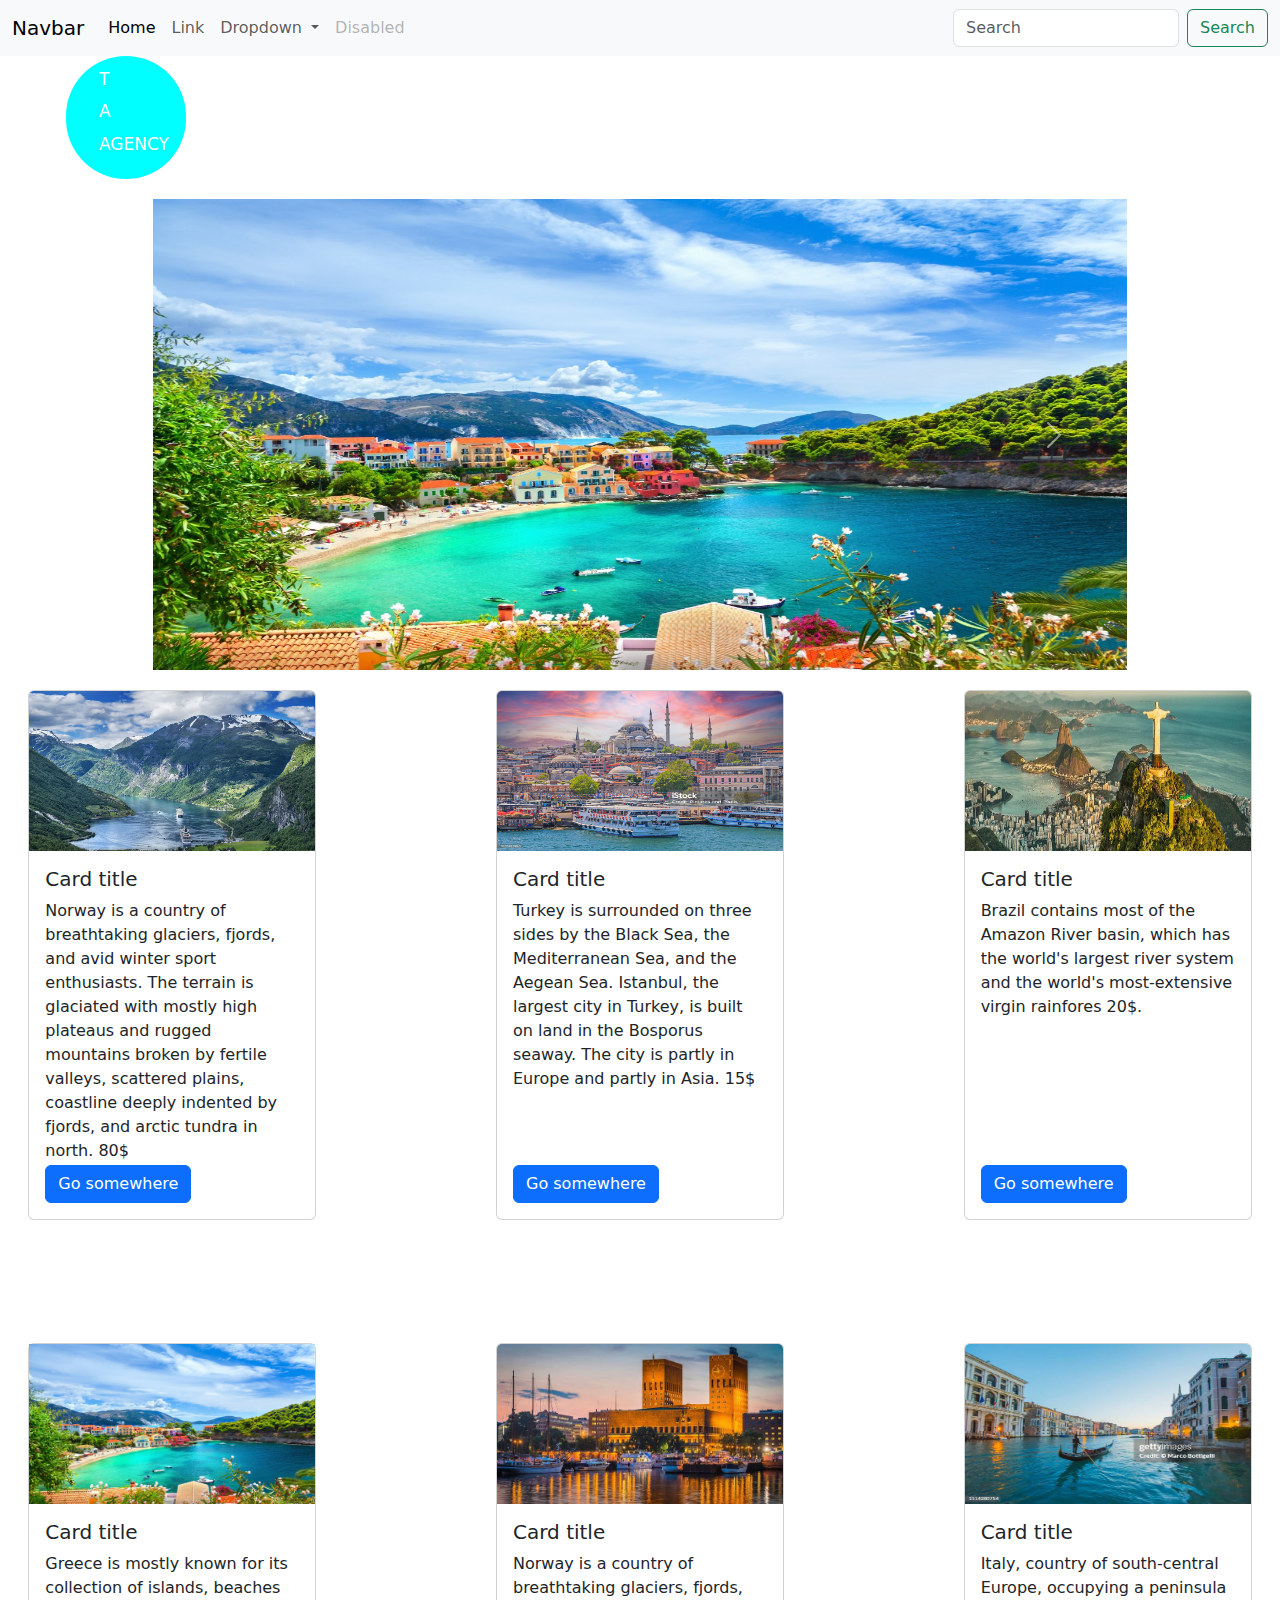
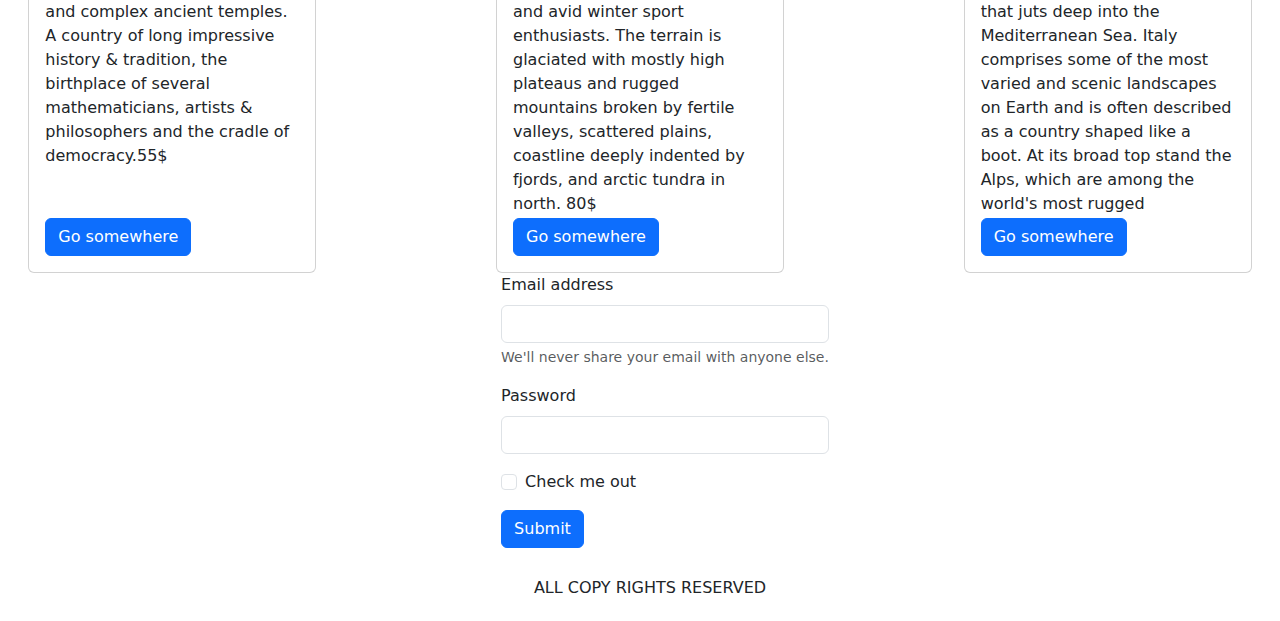
<file: index.html>
<!DOCTYPE html>
<html lang="en">
<head>
    <meta charset="UTF-8">
    <meta name="viewport" content="width=device-width, initial-scale=1.0">
    <title>Travel Addicted Agency</title>
    <link rel="stylesheet" href="style.css">
    <link href="https://cdn.jsdelivr.net/npm/bootstrap@5.3.3/dist/css/bootstrap.min.css" rel="stylesheet" integrity="sha384-QWTKZyjpPEjISv5WaRU9OFeRpok6YctnYmDr5pNlyT2bRjXh0JMhjY6hW+ALEwIH" crossorigin="anonymous">

</head>

<body>
    
    <nav class="navbar navbar-expand-lg bg-body-tertiary">
        <div class="container-fluid">
          <a class="navbar-brand" href="#">Navbar</a>
          <button class="navbar-toggler" type="button" data-bs-toggle="collapse" data-bs-target="#navbarSupportedContent" aria-controls="navbarSupportedContent" aria-expanded="false" aria-label="Toggle navigation">
            <span class="navbar-toggler-icon"></span>
          </button>
          
          <div class="collapse navbar-collapse" id="navbarSupportedContent">
            <ul class="navbar-nav me-auto mb-2 mb-lg-0">
              <li class="nav-item">
                <a class="nav-link active" aria-current="page" href="#">Home</a>
              </li>
              <li class="nav-item">
                <a class="nav-link" href="#">Link</a>
              </li>
              <li class="nav-item dropdown">
                <a class="nav-link dropdown-toggle" href="#" role="button" data-bs-toggle="dropdown" aria-expanded="false">
                  Dropdown
                </a>
                <ul class="dropdown-menu">
                  <li><a class="dropdown-item" href="#">Action</a></li>
                  <li><a class="dropdown-item" href="#">Another action</a></li>
                  <li><hr class="dropdown-divider"></li>
                  <li><a class="dropdown-item" href="#">Something else here</a></li>
                </ul>
              </li>
              <li class="nav-item">
                <a class="nav-link disabled" aria-disabled="true">Disabled</a>
              </li>
            </ul>
            <form class="d-flex" role="search">
              <input class="form-control me-2" type="search" placeholder="Search" aria-label="Search">
              <button class="btn btn-outline-success" type="submit">Search</button>
            </form>
          </div>
        </div>
      </nav>
           <div id="divChar">
            <div style="padding-top: 1px;">
                <h1 class="char">  T  </h1>
               <h1 class="char">  A  </h1>
               <h1 class="char">AGENCY</h1>  
            </div>
               

           </div>

   
      <div class="centerR">
        <div id="carouselExample" class="carousel slide" style="width: 974px;">
            <div class="carousel-inner">
              <div class="carousel-item active">
                <img style="height: 471px;" src="Pictures/greece2.jpg" class="d-block w-100" alt="...">
              </div>
              <div class="carousel-item">
                <img style="height: 471px;" src="Pictures/brazil.jpg" class="d-block w-100" alt="...">
              </div>
              <div class="carousel-item">
                <img style="height: 471px;" src="Pictures/istockphoto-1333923990-2048x2048.jpg" class="d-block w-100" alt="...">
              </div>
            </div>
            <button class="carousel-control-prev" type="button" data-bs-target="#carouselExample" data-bs-slide="prev">
              <span class="carousel-control-prev-icon" aria-hidden="true"></span>
              <span class="visually-hidden">Previous</span>
            </button>
            <button class="carousel-control-next" type="button" data-bs-target="#carouselExample" data-bs-slide="next">
              <span class="carousel-control-next-icon" aria-hidden="true"></span>
              <span class="visually-hidden">Next</span>
            </button>
          </div>
        </div>

        <div id="ll">
        <div class="card" style="width: 18rem;">
            <img style="    width: 286px;; height: 160px;" src="Pictures/norway-fjord_orig.jpg" class="card-img-top" alt="...">
            <div class="card-body" >
                <h5 class="card-title">Card title</h5>
                <p class="card-text" style="height: 250px;">Norway is a country of breathtaking glaciers, fjords, 
                    and avid winter sport enthusiasts. The terrain is glaciated with mostly high plateaus and rugged mountains broken by fertile valleys,
                     scattered plains, coastline deeply indented by fjords, and arctic tundra in north.
                    80$ </p>
            
            
    
          
              <a href="#" class="btn btn-primary">Go somewhere</a>
            </div>
        </div>
            <div class="card" style="width: 18rem;">
                <img style="    width: 286px;; height: 160px;" src="Pictures/istockphoto-1333923990-2048x2048.jpg" class="card-img-top" alt="...">
                <div class="card-body" >
                  <h5 class="card-title">Card title</h5>
                  <p class="card-text" style="height: 250px;">Turkey is surrounded on three sides by the Black Sea, the Mediterranean Sea, 
                    and the Aegean Sea. Istanbul, the largest city in Turkey, is built on land in the Bosporus seaway. 
                    The city is partly in Europe and partly in Asia. 15$</p>
                  <a href="#" class="btn btn-primary">Go somewhere</a>
                </div>
              </div>


              <div class="card" style="width: 18rem;">
                <img style="    width: 286px;; height: 160px;" src="Pictures/brazil.jpg" class="card-img-top" alt="...">
                <div class="card-body" >
                  <h5 class="card-title">Card title</h5>
                  <p class="card-text" style="height: 250px;">Brazil contains most of the Amazon River basin,
                     which has the world's largest river system and the world's most-extensive virgin rainfores 20$.</p>
                  <a href="#" class="btn btn-primary">Go somewhere</a>
                </div>
              </div>


              <div class="card" style="width: 18rem;">
                <img style="    width: 286px;; height: 160px;" src="Pictures/greece2.jpg"card-img-top alt="...">
                <div class="card-body" >
                  <h5 class="card-title">Card title</h5>
                  <p class="card-text" style="height: 250px;">
                    Greece is mostly known for its collection of islands, beaches and complex ancient temples.
                     A country of long impressive history & tradition, the birthplace of several mathematicians,
                      artists & philosophers and the cradle of democracy.55$</p>
                  <a href="#" class="btn btn-primary">Go somewhere</a>
                </div>
              </div>


              <div class="card" style="width: 18rem;">
                <img style="    width: 286px;; height: 160px;" src="Pictures/licensed-image.jpg" class="card-img-top" alt="...">
                <div class="card-body" >
                  <h5 class="card-title">Card title</h5>
                  <p class="card-text" style="height: 250px;">Norway is a country of breathtaking glaciers,
                     fjords, and avid winter sport enthusiasts.
                      The terrain is glaciated with mostly high plateaus and rugged mountains broken by fertile valleys,
                       scattered plains, coastline deeply indented by fjords, and arctic tundra in north. 80$</p>
                  <a href="#" class="btn btn-primary">Go somewhere</a>
                </div>
              </div>

              
              <div class="card" style="width: 18rem;">
                <img style="    width: 286px;; height: 160px;" src="Pictures/gettyimages-1514280754-612x612.jpg" class="card-img-top" alt="...">
                <div class="card-body" >
                  <h5 class="card-title">Card title</h5>
                  <p class="card-text" style="height: 250px;">Italy, country of south-central Europe, occupying a peninsula that juts deep into the Mediterranean Sea.
                     Italy comprises some of the most varied and scenic landscapes on Earth and is often described as a country shaped like a boot.
                      At its broad top stand the Alps, which are among the world's most rugged mountains. 28$</p>
                  <a href="#" class="btn btn-primary">Go somewhere</a>
                </div>
              </div>
              
          </div>
           
                    
        </div> 

            
        <div id="ger">
            <form>
                <div class="mb-3">
                  <label for="exampleInputEmail1" class="form-label">Email address</label>
                  <input type="email" class="form-control" id="exampleInputEmail1" aria-describedby="emailHelp">
                  <div id="emailHelp" class="form-text">We'll never share your email with anyone else.</div>
                </div>
                <div class="mb-3">
                  <label for="exampleInputPassword1" class="form-label">Password</label>
                  <input type="password" class="form-control" id="exampleInputPassword1">
                </div>
                <div class="mb-3 form-check">
                  <input type="checkbox" class="form-check-input" id="exampleCheck1">
                  <label class="form-check-label" for="exampleCheck1">Check me out</label>
                </div>
                <button type="submit" class="btn btn-primary">Submit</button>
              </form>
        </div> 


         <footer>
             <div id="foot" style="display: flex; justify-content: center; margin-top: 30px;">
                <h6>
                    <p> ALL COPY RIGHTS RESERVED </p>
                </h6>       
                
            </p>
             </div>
         </footer>
          
         
        
            
            
        










        









          <script src="https://cdn.jsdelivr.net/npm/bootstrap@5.3.3/dist/js/bootstrap.bundle.min.js" integrity="sha384-YvpcrYf0tY3lHB60NNkmXc5s9fDVZLESaAA55NDzOxhy9GkcIdslK1eN7N6jIeHz" crossorigin="anonymous"></script>
</body>
</html>
</file>
<file: style.css>
.free{
    display: flex;
    flex-wrap: wrap;
    justify-content:center;
    align-items: center;    

}

.centerR{
    display: flex;
    justify-content: center;
    margin-top: 20px;
}

.char{
    margin-left: 33px;
    font-size: 17px;
    color: white;
    margin-top: 12px;

}

#divChar{
    margin-left: 66px;
    /* padding: 34px; */
    width: 120px;
    height: 123PX;
    background-color: aqua;
    border-radius: 178px;
}

#ll{
    display: flex;
    justify-content: space-around;
    flex-wrap: wrap;
    gap: 123px;
    margin-top: 20px;
    height: ;
}
#ger{
    display: flex;
    justify-content: center;
    margin-left: 50px;
}
#foot{
    display: flex;
    justify-content: left;
    margin-left: 20px;

}
</file>
